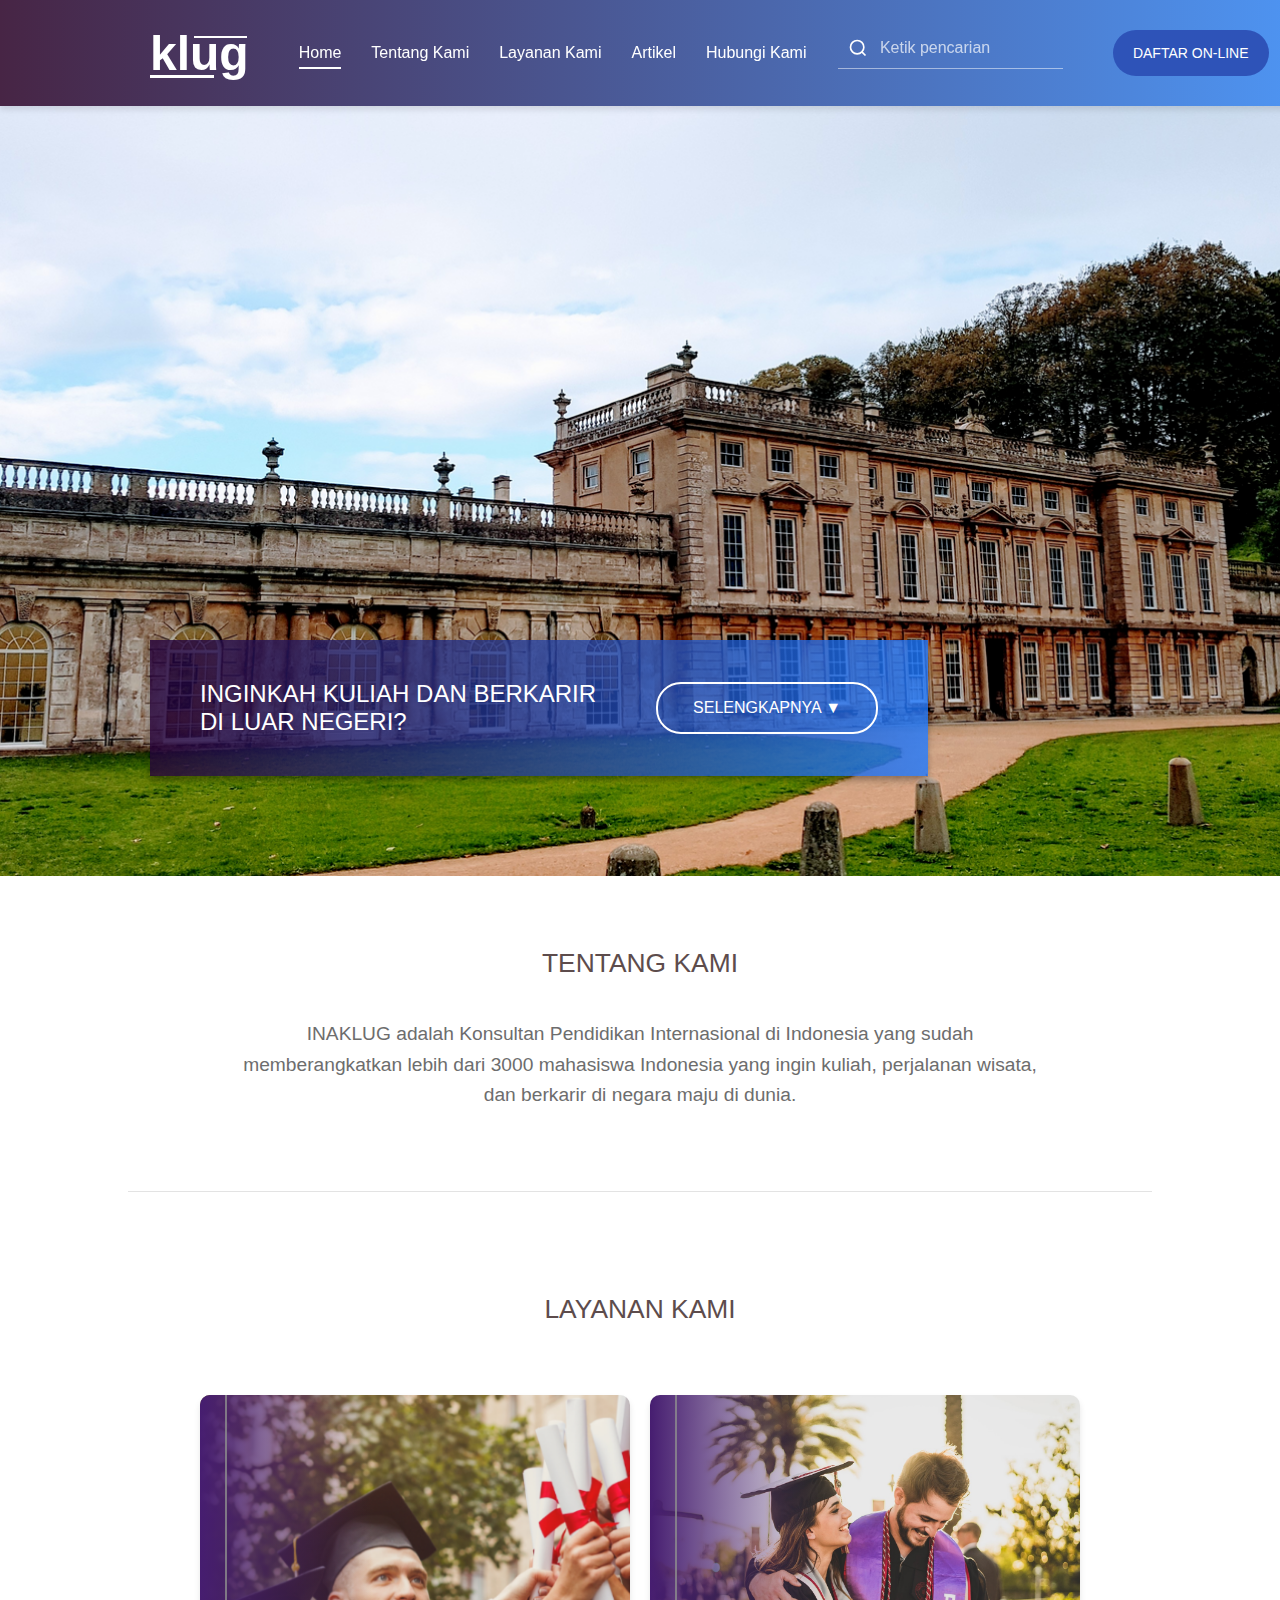
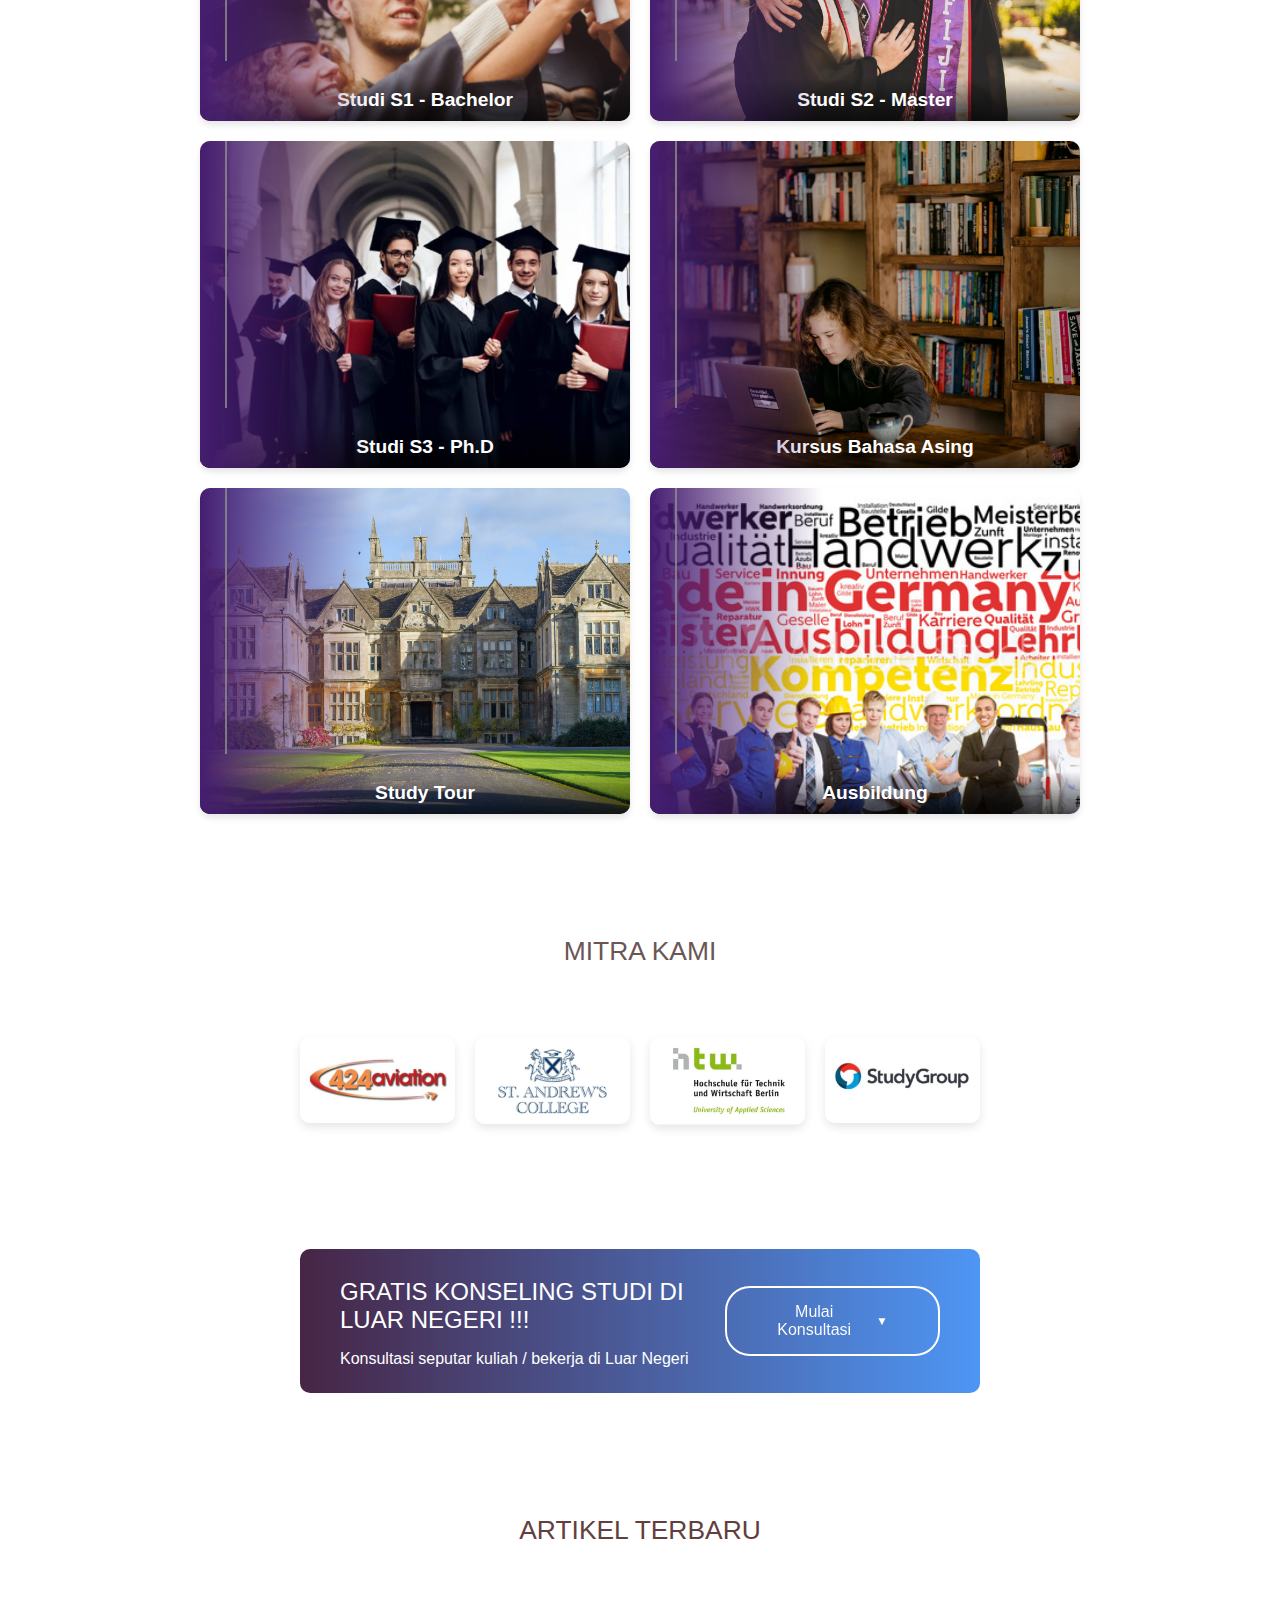
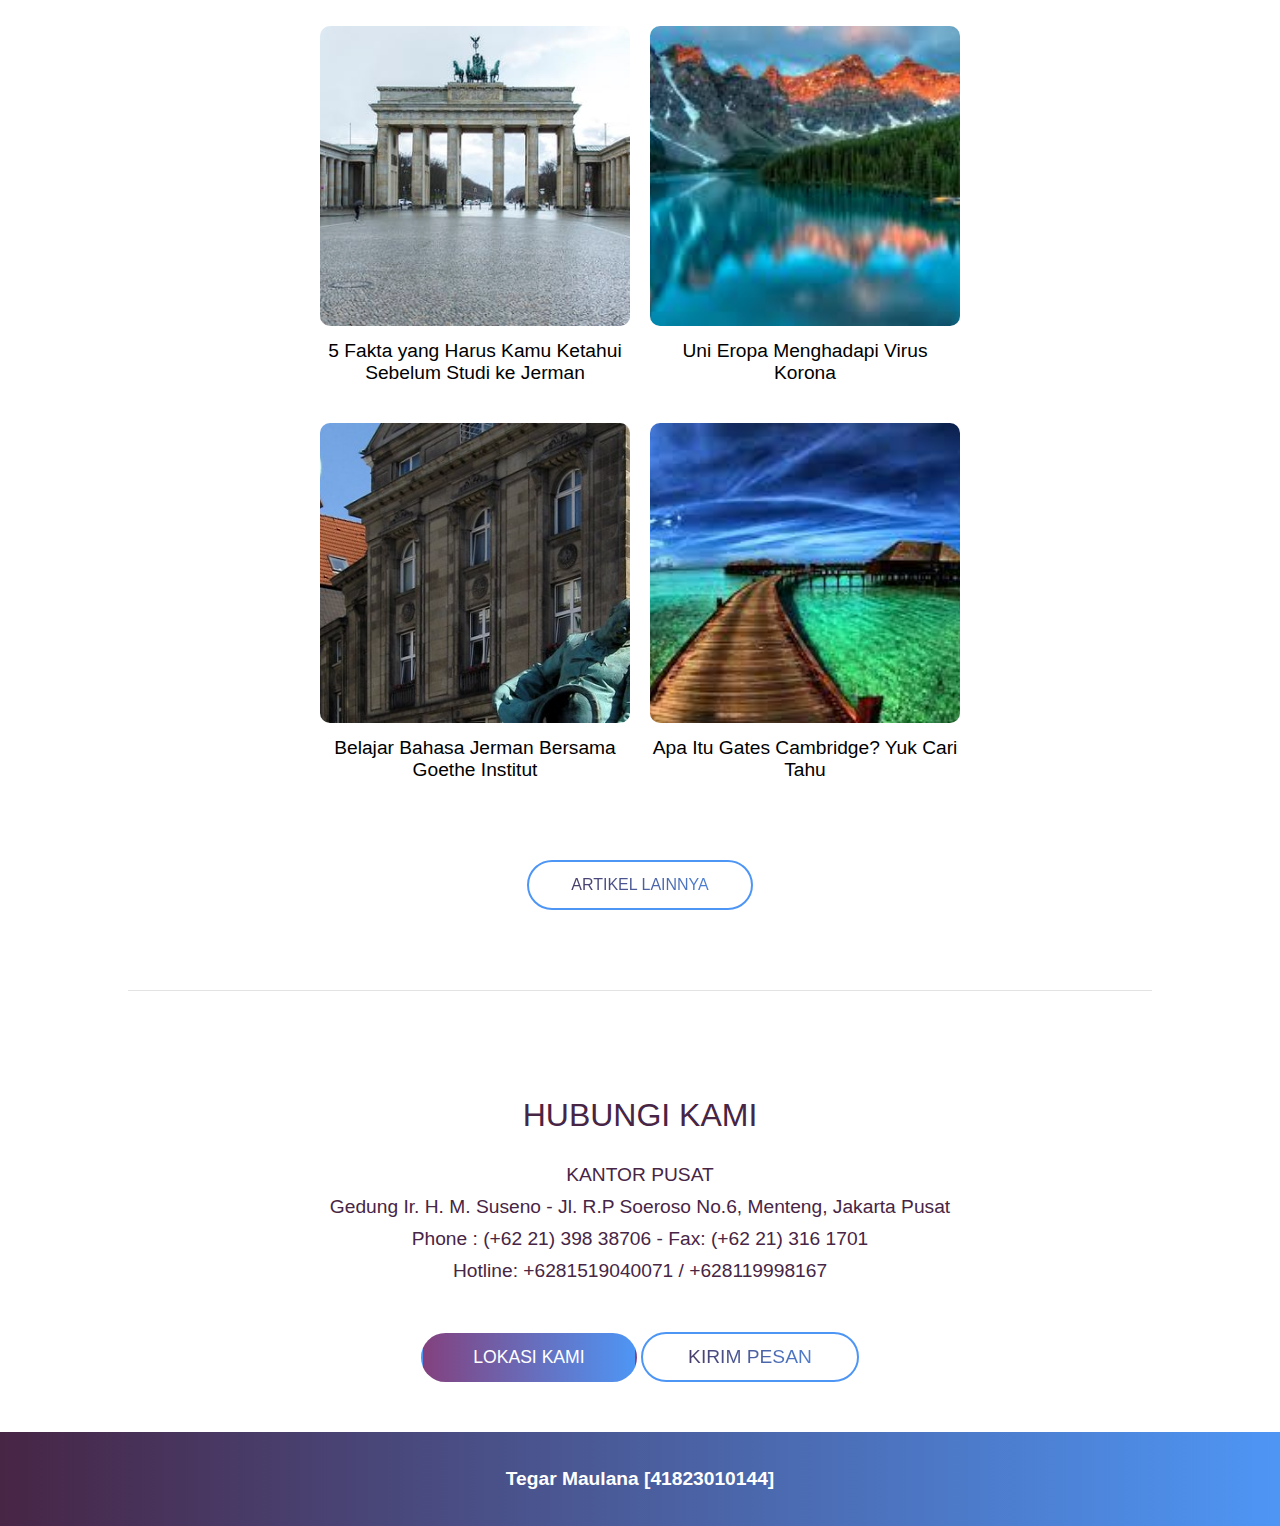
<file: index.html>
<!DOCTYPE html>
<html lang="id">
<head>
    <meta charset="UTF-8">
    <title>Klug</title>
    <link rel="stylesheet" href="styles.css">
</head>
<body>
    <header class="header">
        <div class="logo">Klug</div>
        <nav>
            <ul>
                <li><a href="index.html" class="active">Home</a></li>
                <li><a href="tentang.html">Tentang Kami</a></li>    
                <li><a href="#">Layanan Kami</a></li>
                <li><a href="#">Artikel</a></li>                
                <li><a href="hubungi.html">Hubungi Kami</a></li>

            </ul>
        </nav>
        <div class="daftar">
            <div class="search-container">
                <svg xmlns="http://www.w3.org/2000/svg" class="search-icon" fill="none" viewBox="0 0 24 24" stroke="currentColor" stroke-width="2">
                    <circle cx="11" cy="11" r="8" />
                    <line x1="21" y1="21" x2="16.65" y2="16.65" />
                </svg>
                <input type="text" placeholder="Ketik pencarian">
            </div>
            <button>DAFTAR ON-LINE</button>
        </div>
            
    </header>
    
    <main>
        <section class="banner">
            <img src="picgedung/picgedung.png" alt="Castle">
            <div class="banner-text">
                <h1>
                    INGINKAH KULIAH DAN BERKARIR<br>
                    DI LUAR NEGERI?
                </h1>
                <button>SELENGKAPNYA <span>&#x25BC;</span></button>
            </div>              
        
        <!-- Additional sections for Tentang Kami and Hubungi Kami can go here -->
    </main>

<section class="about">
    <h2>TENTANG KAMI</h2>
    <p>INAKLUG adalah Konsultan Pendidikan Internasional di Indonesia yang sudah memberangkatkan lebih dari 3000 mahasiswa Indonesia yang ingin kuliah, perjalanan wisata, dan berkarir di negara maju di dunia.</p>
</section>
</main>

<!-- Garis Pemisah -->
<hr class="divider">

<!-- gambar tentang kami di halaman home-->
<section class="services">
    <h2>LAYANAN KAMI</h2>
    <div class="service-container">
        <div class="service-item">
            <img src="piclayanankami/bachelor.png" alt="Studi S1 - Bachelor">
            <p>Studi S1 - Bachelor</p>
        </div>
        <div class="service-item">
            <img src="piclayanankami/master.png" alt="Studi S2 - Master">
            <p>Studi S2 - Master</p>
        </div>
        <div class="service-item">
            <img src="piclayanankami/phd.png" alt="Studi S3 - Ph.D">
            <p>Studi S3 - Ph.D</p>
        </div>
        <div class="service-item">
            <img src="piclayanankami/kursus.png" alt="Kursus Bahasa Asing">
            <p>Kursus Bahasa Asing</p>
        </div>
        <div class="service-item">
            <img src="piclayanankami/studytour.png" alt="Study Tour">
            <p>Study Tour</p>
        </div>
        <div class="service-item">
            <img src="piclayanankami/ausbildung.png" alt="Ausbildung">
            <p>Ausbildung</p>
        </div>
    </div>
</section>

<!-- Mitra Kami -->
<section class="partners">
    <h2>MITRA KAMI</h2>
    <div class="partners-container">
        <div class="partner-item">
            <img src="mitra/mitra1.png" alt="mitra 1">
        </div>
        <div class="partner-item">
            <img src="mitra/mitra2.png" alt="mitra 2">
        </div>
        <div class="partner-item">
            <img src="mitra/mitra3.png" alt="mitra 3">
        </div>
        <div class="partner-item">
            <img src="mitra/mitra4.png" alt="mitra 4">
        </div>
    </div>

<!-- CTA - Mulai Konsultasi -->
<section class="cta">
    <div>
        <p>GRATIS KONSELING STUDI DI LUAR NEGERI !!!</p>
        <p>Konsultasi seputar kuliah / bekerja di Luar Negeri</p>
    </div>
    <button>Mulai Konsultasi</button>
</section>

<!-- Artikel Terbaru -->
<section class="articles">
    <h2>ARTIKEL TERBARU</h2>
    <div class="articles-container">
        <div class="article-item">
            <img src="foto_artikel/artikel1.jpg" alt="Artikel 1">
            <p>5 Fakta yang Harus Kamu Ketahui Sebelum Studi ke Jerman</p>
        </div>
        <div class="article-item">
            <img src="foto_artikel/artikel2.jpg" alt="Artikel 2">
            <p>Uni Eropa Menghadapi Virus Korona</p>
        </div>
        <div class="article-item">
            <img src="foto_artikel/artikel3.jpg" alt="Artikel 3">
            <p>Belajar Bahasa Jerman Bersama Goethe Institut</p>
        </div>
        <div class="article-item">
            <img src="foto_artikel/artikel4.jpg" alt="Artikel 4">
            <p>Apa Itu Gates Cambridge? Yuk Cari Tahu</p>
        </div>
    </div>
</section>

  <!-- Tombol Artikel Lainnya -->
  <div class="view-more-container">
    <button class="view-more-btn">ARTIKEL LAINNYA</button>
</div>
</section>

<!-- Garis Pemisah -->
<hr class="divider">

<!-- Hubungi Kami -->
<section class="contact">
    <h2>HUBUNGI KAMI</h2>
    <p>KANTOR PUSAT</p>
    <p>Gedung Ir. H. M. Suseno - Jl. R.P Soeroso No.6, Menteng, Jakarta Pusat</p>
    <p>Phone : (+62 21) 398 38706 - Fax: (+62 21) 316 1701</p>
    <p>Hotline: +6281519040071 / +628119998167</p>

    <!-- Tombol Lokasi Kami dan Kirim Pesan -->
    <div class="contact-buttons">
        <button class="contact-btn" id="lokasi-kami">LOKASI KAMI</button>
        <button class="contact-btn" id="kirim-pesan">KIRIM PESAN</button>
    </div>
</section>

<!-- Banner Paling Bawah -->
<section class="footer-banner">
    <div class="footer-banner-content">
        <h2>Tegar Maulana [41823010144]</h2>
    </div>
</section>
</file>
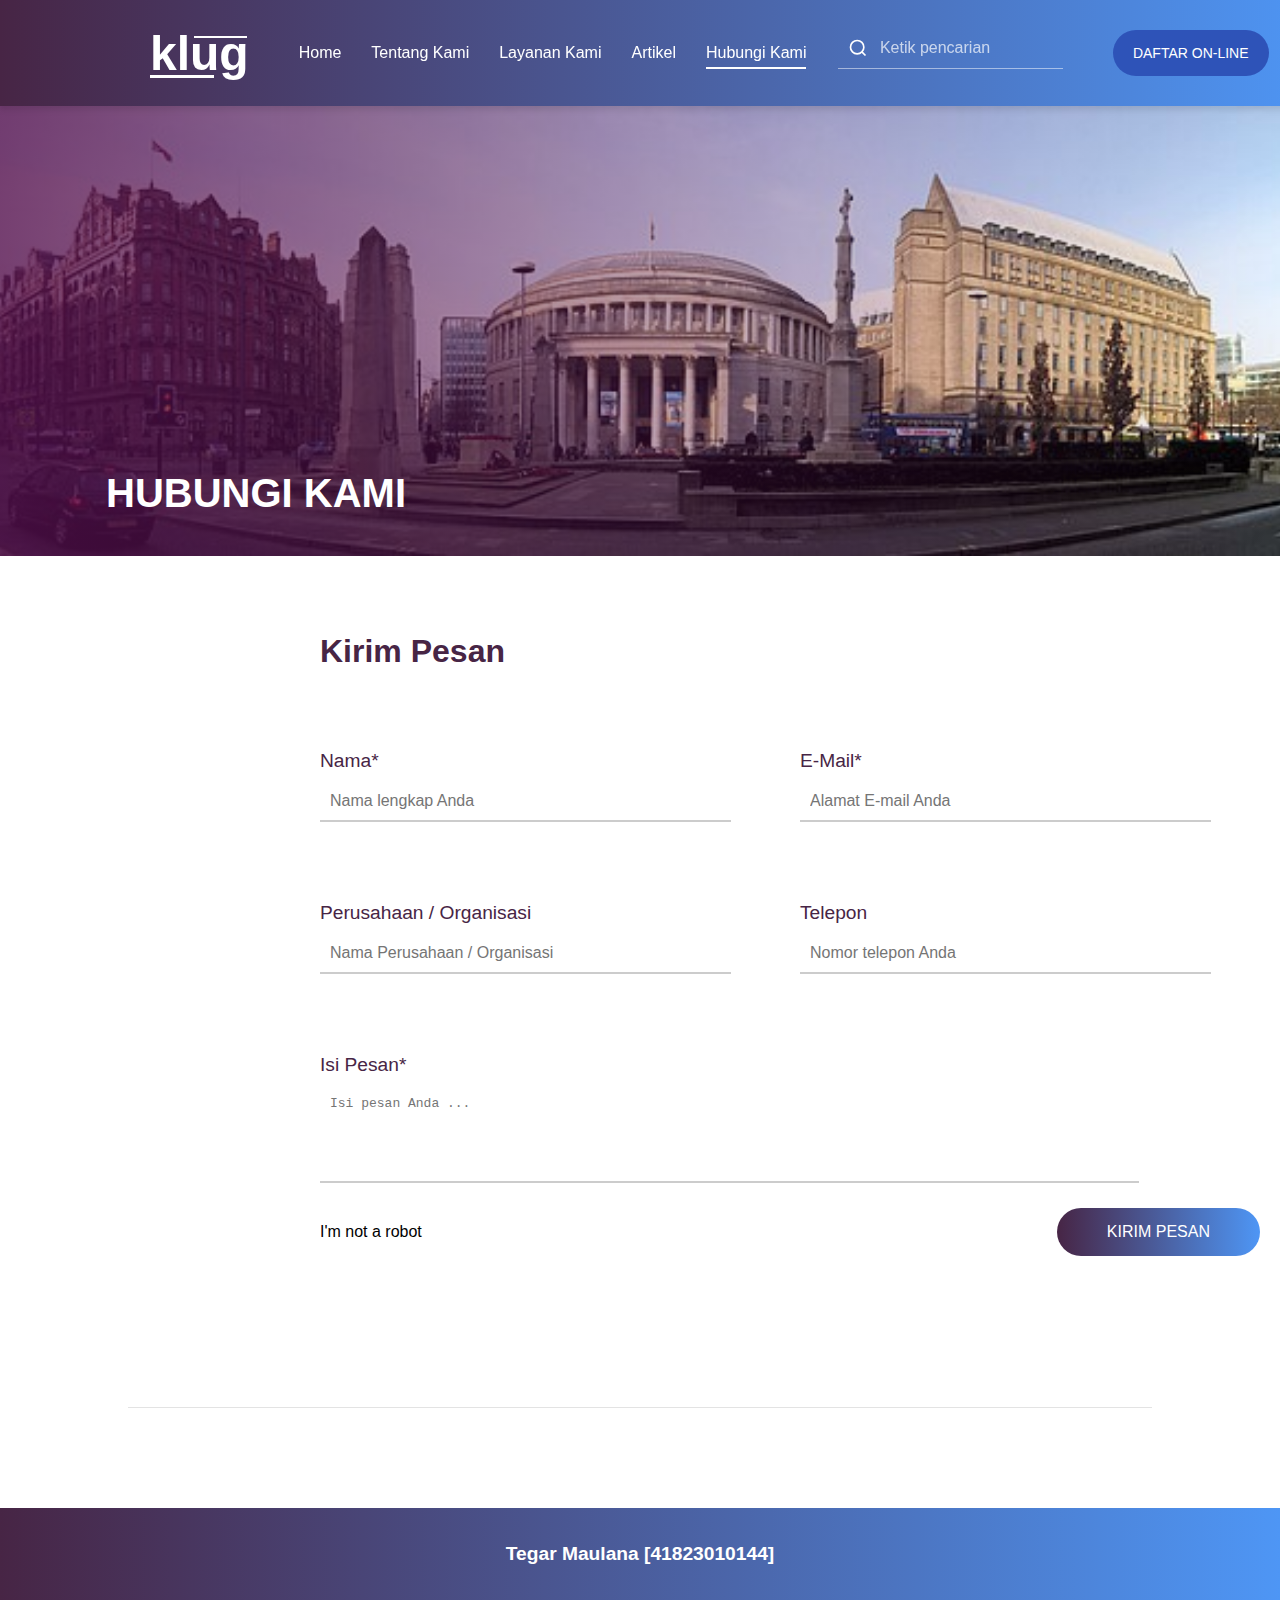
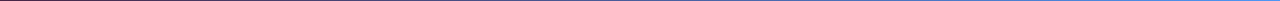
<file: hubungi.html>
<!DOCTYPE html>
<html lang="id">
<head>
    <meta charset="UTF-8">
    <meta name="viewport" content="width=device-width, initial-scale=1.0">
    <title>Hubungi Kami</title>
    <link rel="stylesheet" href="styles.css"> <!-- CSS utama -->
    <link rel="stylesheet" href="hubungi.css"> <!-- CSS khusus halaman Hubungi Kami -->
</head>
<body>
    <!-- Header -->
    <header class="header">
        <div class="logo">Klug</div>
        <nav>
            <ul>
                <li><a href="index.html">Home</a></li>
                <li><a href="tentang.html">Tentang Kami</a></li>
                <li><a href="#">Layanan Kami</a></li>
                <li><a href="#">Artikel</a></li>                
                <li><a href="hubungi.html" class="active">Hubungi Kami</a></li>
            </ul>
        </nav>
        <div class="daftar">
            <div class="search-container">
                <svg xmlns="http://www.w3.org/2000/svg" class="search-icon" fill="none" viewBox="0 0 24 24" stroke="currentColor" stroke-width="2">
                    <circle cx="11" cy="11" r="8" />
                    <line x1="21" y1="21" x2="16.65" y2="16.65" />
                </svg>
                <input type="text" placeholder="Ketik pencarian">
            </div>
            <button>DAFTAR ON-LINE</button>
        </div>
    </header>

    <!-- Banner -->
    <section class="banner">
        <img src="pic_hubungikami/pichubungikami.jpeg" alt="Banner Hubungi Kami">
        <div class="overlay"></div>
        <h1 class="banner-title">HUBUNGI KAMI</h1>
    </section>

    <!-- Form Kirim Pesan -->
    <main>
        <section class="contact-form">
            <h2>Kirim Pesan</h2>
            <form action="#" method="post">
                <div class="form-group">
                    <div class="form-item">
                        <label for="name">Nama*</label>
                        <input type="text" id="name" name="name" placeholder="Nama lengkap Anda" required>
                    </div>
                    <div class="form-item">
                        <label for="email">E-Mail*</label>
                        <input type="email" id="email" name="email" placeholder="Alamat E-mail Anda" required>
                    </div>
                </div>

                <div class="form-group">
                    <div class="form-item">
                        <label for="company">Perusahaan / Organisasi</label>
                        <input type="text" id="company" name="company" placeholder="Nama Perusahaan / Organisasi">
                    </div>
                    <div class="form-item">
                        <label for="phone">Telepon</label>
                        <input type="tel" id="phone" name="phone" placeholder="Nomor telepon Anda">
                    </div>
                </div>

                <label for="message">Isi Pesan*</label>
                <textarea id="message" name="message" placeholder="Isi pesan Anda ..." rows="5" required></textarea>

                <div class="form-footer">
                    <div class="recaptcha">
                        <p>I'm not a robot</p>
                    </div>
                    <button type="submit" class="submit-btn">KIRIM PESAN</button>
                </div>
            </form>
        </section>
    </main>

<!-- Garis Pemisah -->
<hr class="divider">

    <!-- Banner Paling Bawah -->
    <section class="footer-banner">
        <div class="footer-banner-content">
            <h2>Tegar Maulana [41823010144]</h2>
        </div>
    </section>
</body>
</html>
</file>
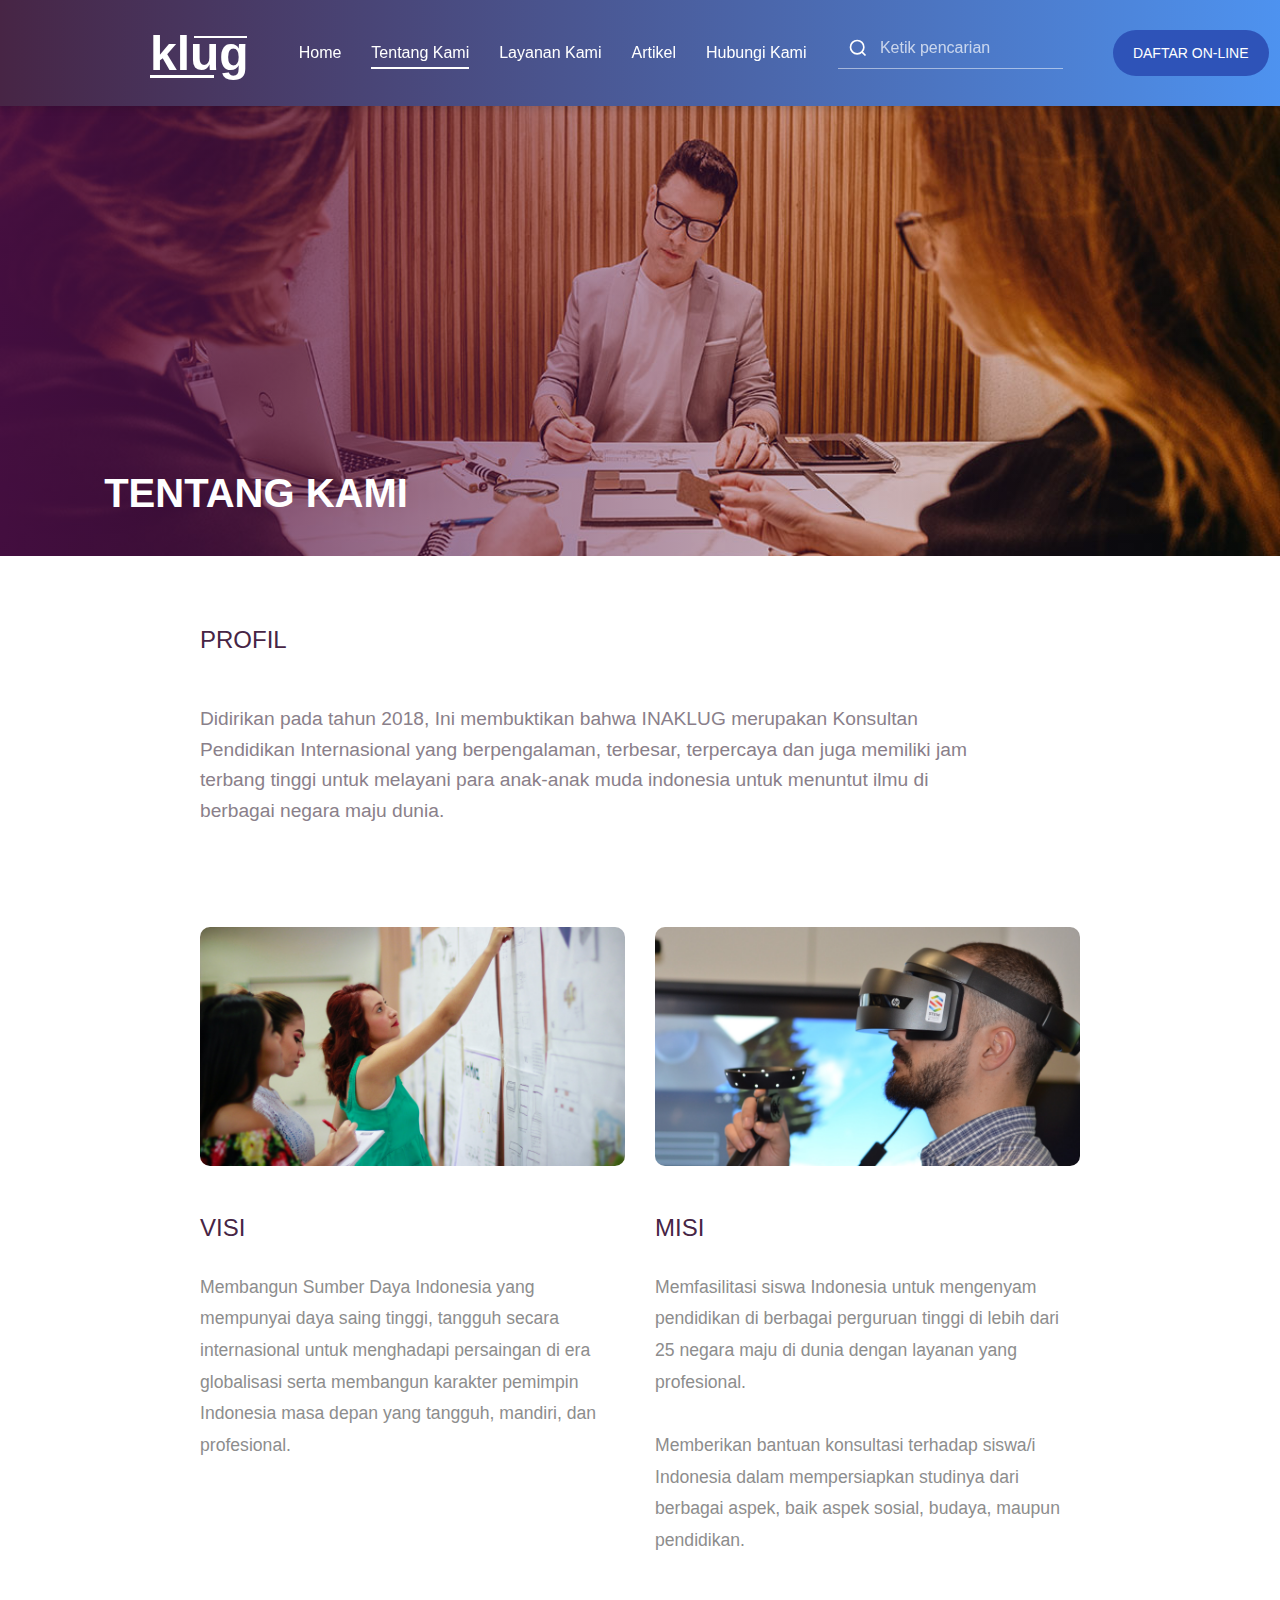
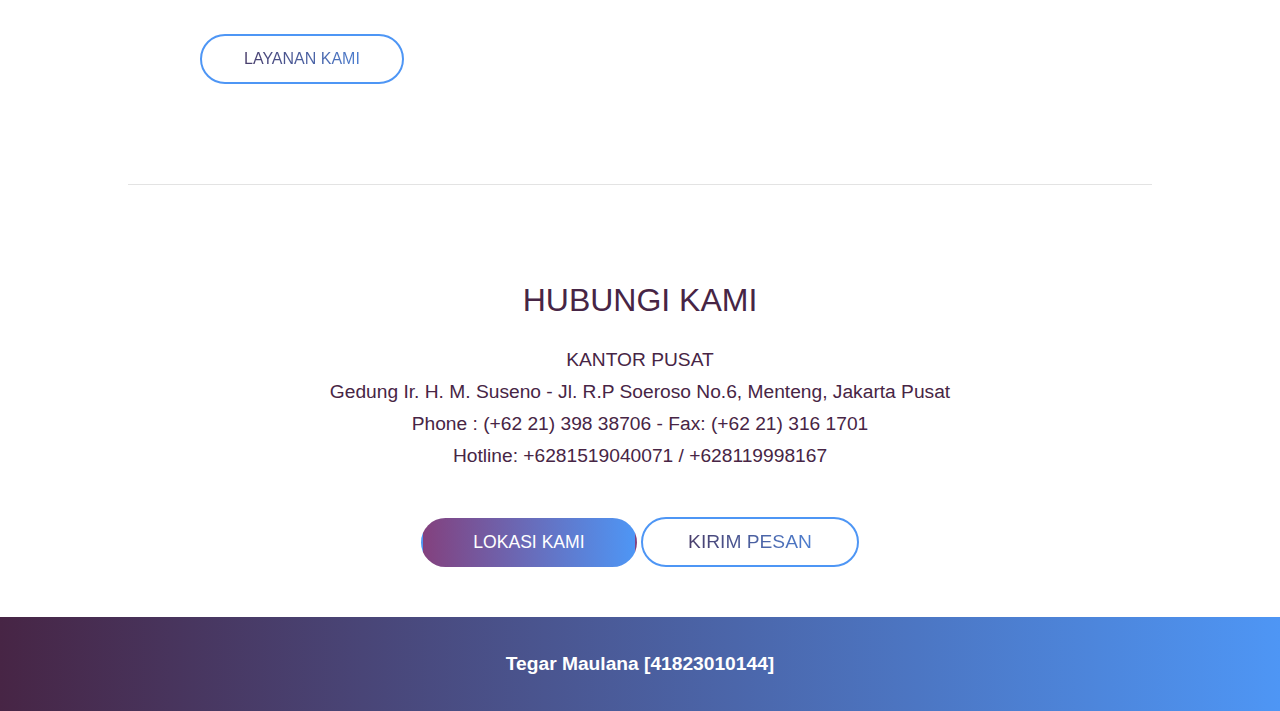
<file: tentang.html>
<!DOCTYPE html>
<html lang="id">
<head>
    <meta charset="UTF-8">
    <meta name="viewport" content="width=device-width, initial-scale=1.0">
    <title>Tentang Kami</title>
    <link rel="stylesheet" href="styles.css"> <!-- CSS utama -->
    <link rel="stylesheet" href="tentang.css"> <!-- CSS khusus halaman Tentang Kami -->
</head>
<body>
    <!-- Header (Sama seperti Home) -->
    <header class="header">
        <div class="logo">Klug</div>
        <nav>
            <ul>
                <li><a href="index.html">Home</a></li>
                <li><a href="tentang.html" class="active">Tentang Kami</a></li>
                <li><a href="#">Layanan Kami</a></li>
                <li><a href="#">Artikel</a></li>                
                <li><a href="hubungi.html">Hubungi Kami</a></li>
            </ul>
        </nav>
        <div class="daftar">
            <div class="search-container">
                <svg xmlns="http://www.w3.org/2000/svg" class="search-icon" fill="none" viewBox="0 0 24 24" stroke="currentColor" stroke-width="2">
                    <circle cx="11" cy="11" r="8" />
                    <line x1="21" y1="21" x2="16.65" y2="16.65" />
                </svg>
                <input type="text" placeholder="Ketik pencarian">
            </div>
            <button>DAFTAR ON-LINE</button>
        </div>
    </header>

    <!-- Banner -->
    <section class="banner">
        <img src="pic_tentangkami/pictentangkami.jpg" alt="Banner Tentang Kami">
        <div class="overlay"></div>
        <h1 class="banner-title">TENTANG KAMI</h1>
    </section>    

    <!-- Konten Tambahan -->
    <main>
        <section class="profil">
            <h2>PROFIL</h2>
            <p>
                Didirikan pada tahun 2018, Ini membuktikan bahwa INAKLUG merupakan Konsultan Pendidikan Internasional yang berpengalaman, terbesar, terpercaya dan juga memiliki jam terbang tinggi untuk melayani para anak-anak muda indonesia untuk menuntut ilmu di berbagai negara maju dunia.
            </p>
        </section>
    </main>

    <!-- Visi dan Misi -->
    <section class="visi-misi">
        <div class="visi">
            <img src="pic_visimisi//visi.png" alt="Visi">
            <h3>VISI</h3>
            <p>
                Membangun Sumber Daya Indonesia yang mempunyai daya saing tinggi, tangguh secara internasional untuk menghadapi persaingan di era globalisasi serta membangun karakter pemimpin Indonesia masa depan yang tangguh, mandiri, dan profesional.
            </p>
        </div>
        <div class="misi">
            <img src="pic_visimisi//misi.png" alt="Misi">
            <h3>MISI</h3>
            <p>
                Memfasilitasi siswa Indonesia untuk mengenyam pendidikan di berbagai perguruan tinggi di lebih dari 25 negara maju di dunia dengan layanan yang profesional.
                <br><br>
                Memberikan bantuan konsultasi terhadap siswa/i Indonesia dalam mempersiapkan studinya dari berbagai aspek, baik aspek sosial, budaya, maupun pendidikan.
            </p>
        </div>
    </section>
</main>

  <!-- Tombol Artikel Lainnya -->
  <div class="view-more-container">
    <button class="view-more-btn">LAYANAN KAMI</button>
</div>
</section>

<!-- Garis Pemisah -->
<hr class="divider">

<!-- Hubungi Kami -->
<section class="contact">
    <h2>HUBUNGI KAMI</h2>
    <p>KANTOR PUSAT</p>
    <p>Gedung Ir. H. M. Suseno - Jl. R.P Soeroso No.6, Menteng, Jakarta Pusat</p>
    <p>Phone : (+62 21) 398 38706 - Fax: (+62 21) 316 1701</p>
    <p>Hotline: +6281519040071 / +628119998167</p>

    <!-- Tombol Lokasi Kami dan Kirim Pesan -->
    <div class="contact-buttons">
        <button class="contact-btn" id="lokasi-kami">LOKASI KAMI</button>
        <button class="contact-btn" id="kirim-pesan">KIRIM PESAN</button>
    </div>
</section>

<!-- Banner Paling Bawah -->
<section class="footer-banner">
    <div class="footer-banner-content">
        <h2>Tegar Maulana [41823010144]</h2>
    </div>
</section>
</file>
<file: styles.css>
/* Reset dasar untuk body dan html */
body, html {
    margin: 0;
    padding: 0;
    font-family: Arial, sans-serif;
}

/* Header dengan gradasi */
header {
    position: sticky;  /* Membuat header tetap mengikuti saat di-scroll */
    top: 0; /* Menempel di bagian atas */
    width: 100%; /* Memastikan lebar header mencakup seluruh layar */
    z-index: 1000; /* Menjaga header tetap di atas konten lain */
    background-color: #fff; /* Pastikan ada warna latar belakang untuk menghindari elemen transparan */
    box-shadow: 0 4px 6px rgba(0, 0, 0, 0.1); /* Menambahkan bayangan pada header untuk efek depth */
    background: linear-gradient(to right, #472545, #4e96f5); /* Gradasi dari ungu ke biru tua */
    color: white;
    display: flex;
    justify-content: space-between;
    align-items: center;
    padding: 20px 20px;
}

/* Memperbesar tulisan "Klug" */
.header .logo {
    font-size: 3em;  /* Ukuran font yang lebih besar */
    font-weight: bold;  /* Menebalkan teks */
    color: #ffffff; /* Warna teks */
    margin-left: 130px; /* Menggeser teks 20px ke kanan */
}
/* Logo dengan efek garis */
.logo {
    position: relative; /* Dibutuhkan untuk posisi elemen pseudo */
    font-size: 3em; /* Ukuran font besar */
    font-weight: bold; /* Teks tebal */
    color: white; /* Warna teks */
    text-transform: lowercase; /* Huruf kecil */
    text-align: center; /* Rata tengah */
}

/* Garis di atas dan bawah huruf menggunakan pseudo-elemen */
.logo::before{
    content: ""; /* Membuat elemen kosong untuk garis */
    position: absolute;
    width: 53%; /* Panjang garis sama dengan teks */
    height: 2.3px; /* Ketebalan garis */
    background-color: white; /* Warna garis */
    left: 45%;
}
.logo::after {
    content: ""; /* Membuat elemen kosong untuk garis */
    position: absolute;
    width: 65%; /* Panjang garis sama dengan teks */
    height: 2.3px; /* Ketebalan garis */
    background-color: white; /* Warna garis */
    left: 0;
}

.logo::before {
    top: 10px; /* Jarak garis atas dari teks */
}

.logo::after {
    bottom: 3px; /* Jarak garis bawah dari teks */
}

/* Memberikan jarak antara logo dan menu navigasi */
nav {
    margin-left: 50px; /* Tambahkan jarak antara "Klug" dan menu */
}

/* Menata daftar menu */
nav ul {
    list-style: none; /* Menghilangkan bullet points */
    padding: 0;
    display: flex; /* Mengatur elemen menu dalam satu baris */
    gap: 30px; /* Memberikan jarak antar menu */
}

/* Menata setiap item menu */
nav ul li a {
    color: white; /* Warna teks */
    text-decoration: none; /* Hilangkan garis bawah */
    font-size: 16px; /* Ukuran font menu */
}


/* Kontainer utama untuk input dan tombol */
.daftar {
    display: flex; /* Atur elemen secara horizontal */
    align-items: center; /* Meratakan elemen secara vertikal */
    gap: 50px; /* Jarak antara pencarian dan tombol */
    margin: 10px auto; /* Posisi tengah horizontal */
    max-width: 600px; /* Lebar maksimum kontainer */
}

/* Kontainer utama untuk search bar */
.search-bar {
    display: flex;
    justify-content: center; /* Untuk memposisikan elemen di tengah */
    align-items: center; /* Meratakan secara vertikal */
    background: linear-gradient(90deg, rgba(0, 150, 255, 0.8), rgba(0, 80, 255, 0.6)); /* Gradasi biru */
    padding: 15px; /* Jarak luar untuk kontainer */
    border-radius: 25px; /* Membuat sudut oval */
    width: 350px; /* Lebar kotak pencarian */
    margin: auto; /* Memposisikan elemen di tengah halaman */
    box-shadow: 0 4px 6px rgba(0, 0, 0, 0.2); /* Bayangan untuk efek 3D */
}

/* Kontainer input dan ikon */
.search-container {
    display: flex;
    align-items: center; /* Meratakan ikon dan input secara vertikal */
    border-bottom: 1px solid rgba(255, 255, 255, 0.5); /* Garis bawah */
    padding-bottom: 10px; /* Jarak dari teks ke garis bawah */
    width: 100%; /* Memastikan mengambil seluruh lebar */
}

/* Ikon pencarian */
.search-icon {
    width: 20px; /* Ukuran ikon */
    height: 20px; /* Ukuran ikon */
    color: rgba(255, 255, 255, 0.8); /* Warna ikon putih transparan */
    margin-right: 10px; /* Jarak antara ikon dan input */
    flex-shrink: 0; /* Pastikan ikon tidak mengecil */
}

/* Input pencarian */
.search-container input {
    border: none; /* Hilangkan border default */
    background: transparent; /* Latar belakang transparan */
    outline: none; /* Hilangkan outline saat fokus */
    font-size: 14px; /* Ukuran teks */
    color: white; /* Warna teks */
    flex: 1; /* Input mengambil ruang yang tersedia */
}

/* Placeholder untuk input */
.search-container input::placeholder {
    color: rgba(255, 255, 255, 0.7); /* Warna placeholder putih dengan transparansi */
    font-size: 16px; /* Ukuran placeholder sama seperti teks */
}


/* Ikon pencarian */
.search-container .search-icon {
    font-size: 18px; /* Ukuran ikon */
    color: white; /* Warna ikon */
    margin-left: 10px; /* Jarak antara ikon dan input */
}

/* Tombol Daftar Online */
.daftar button {
    padding: 15px 20px; /* Jarak dalam tombol */
    background-color: #2e53b8; /* Warna latar belakang tombol */
    border: none; /* Hilangkan border */
    color: white; /* Warna teks */
    cursor: pointer;
    border-radius: 25px; /* Membuat tombol berbentuk oval */
    font-size: 14px; /* Ukuran teks */
    font-weight: normal; /* Teks tebal */
    white-space: nowrap; /* Pastikan teks dalam tombol tidak terpotong */
    flex-shrink: 0; /* Mencegah tombol mengecil jika ruang terbatas */
    transition: background-color 0.3s ease;
}

/* Efek hover untuk tombol */
.daftar button:hover {
    background-color: #17277e; /* Warna tombol saat hover */
}


/* Banner */
.banner {
    position: sticky;
    top: 0;
    width: 100%;
    height: 770px; /* Membuat banner lebih tinggi */
    overflow: hidden;
    z-index: 100; /* Memastikan banner tetap di atas konten lain */
}

/* Menjaga gambar agar memenuhi area */
.banner img {
    width: 100%;
    height: 100%;
    object-fit: cover; /* Menjamin gambar memenuhi area tanpa distorsi */
}

.banner-text {
    display: flex; /* Atur sebagai flexbox */
    justify-content: space-between; /* Memisahkan elemen ke kiri dan kanan */
    align-items: center; /* Rata tengah secara vertikal */
    position: absolute;
    bottom: 100px; /* Jarak dari bawah */
    left: 150px; /* Jarak dari kiri */
    color: white;
    background: linear-gradient(90deg, rgba(36, 0, 58, 0.8), rgba(31, 121, 255, 0.8));
    padding: 40px 50px;
    border-radius: 0px;
    box-shadow: 0 4px 6px rgba(0, 0, 0, 0.3);
    max-width: 800px; /* Sesuaikan lebar */
}

.banner-text h1 {
    font-size: 1.5em;
    font-weight: normal;
    margin: 0;
    flex: 1; /* Biarkan teks mengambil lebih banyak ruang */
}

.banner-text button {
    padding: 15px 35px;
    background: transparent;
    border: 2px solid white;
    color: white;
    cursor: pointer;
    border-radius: 25px;
    font-size: 16px;
    font-weight: normal;
    transition: background-color 0.3s ease, color 0.3s ease, border-color 0.3s ease;
    flex: 0 0 auto; /* Pastikan tombol tidak melar */
    margin-left: 60px; /* Tambahkan margin kiri untuk menggeser tombol ke kanan */
}

.banner-text button:hover {
    background: linear-gradient(90deg, rgba(255, 255, 255, 0.8), rgba(255, 255, 255, 0.5));
    color: #ffffff;
    border-color: rgba(255, 255, 255, 0.8);
}

/* Footer dengan gradasi */
footer {
    background: linear-gradient(to right, #472545, #4e96f5); /* Gradasi dari ungu ke biru tua */
    color: white;
    text-align: center;
    padding: 10px 0;
}

/* Section Tentang Kami */
.about {
    padding: 50px 20px; /* Jarak di dalam section */
    text-align: center; /* Rata tengah */
    background-color: #ffffff; /* Warna latar belakang terang */
    color: #333; /* Warna teks */
}

.about h2 {
    font-size: 1.65em; /* Ukuran judul lebih besar */
    margin-bottom: 40px; /* Jarak bawah judul */
    font-weight: normal; /* Menebalkan judul */
    color: #5d4c4c; /* Warna ungu gelap */
}

.about p {
    font-size: 1.2em; /* Ukuran teks paragraf */
    line-height: 1.6; /* Spasi antar baris */
    max-width: 800px; /* Batas lebar paragraf */
    margin: 0 auto; /* Pusatkan paragraf */
    color: #6d6d6d; /* Warna teks abu-abu gelap */
}

/* Garis Pemisah */
.divider {
    border: 0; /* Menghapus border default */
    border-top: 1px solid #e3e3e3; /* Menambahkan garis tipis berwarna ungu gelap */
    margin: 30px auto; /* Memberikan jarak atas dan bawah */
    width: 80%; /* Mengatur lebar garis agar tidak terlalu lebar */
}

/* Section Layanan Kami */
.services {
    padding: 50px 200px;
    background-color: #ffffff; /* Warna latar belakang putih */
    text-align: center;
}

.services h2 {
    font-size: 1.65em; /* Ukuran judul lebih besar */
    margin-bottom: 70px; /* Jarak bawah judul */
    font-weight: normal; /* Menghilangkan efek bold */
    color: #5d4c4c; /* Warna ungu gelap */
}

.service-container {
    display: grid;
    grid-template-columns: repeat(auto-fit, minmax(300px, 1fr)); /* Layout grid responsif */
    gap: 20px; /* Jarak antar item */
}

.service-item {
    position: relative;
    overflow: hidden;
    border-radius: 10px;
    box-shadow: 0 4px 6px rgba(0, 0, 0, 0.1); /* Bayangan lembut */
    transition: transform 0.3s ease;
}

.service-item:hover {
    transform: scale(1.05); /* Efek zoom pada gambar saat hover */
}

.service-item img {
    width: 100%;
    height: 100%;
    object-fit: cover; /* Agar gambar memenuhi area tanpa distorsi */
    transition: transform 0.3s ease; /* Animasi saat hover */
}

.service-item::before {
    content: ''; /* Menambahkan overlay */
    position: absolute;
    top: 0;
    left: 0;
    bottom: 0;
    width: 40%; /* Lebar bayangan ungu di sisi kiri */
    background: linear-gradient(to right, rgb(70, 29, 112), transparent); /* Bayangan ungu */
    z-index: 1;
}

.service-item::after {
    content: '';
    position: absolute;
    top: 0px; /* Jarak garis dari atas elemen */
    left: 25px; /* Jarak garis dari sisi kiri elemen */
    width: 1.5px; /* Ketebalan garis */
    height: calc(100% - 60px); /* Tinggi garis mengikuti elemen dengan margin */
    background-color: rgba(141, 141, 141, 0.8); /* Warna garis putih dengan sedikit transparansi */
    z-index: 2; /* Pastikan garis berada di atas overlay */
}

.service-item p {
    position: absolute;
    bottom: 0;
    width: 100%;
    background: linear-gradient(to top, rgba(0, 0, 0, 0.7), rgba(0, 0, 0, 0));
    color: white;
    padding: 10px;
    margin: 0;
    text-align: center;
    font-size: 1.2em;
    font-weight: bold;
}

/* Section Mitra Kami */
.partners {
    padding: 50px 100px; /* Jarak di dalam section */
    background-color: #ffffff; /* Latar belakang abu-abu terang */
    text-align: center;
    margin: 0 200px; /* Menambahkan margin di kiri dan kanan untuk memberi ruang */
}

.partners h2 {
    font-size: 1.65em;
    font-weight: normal;
    margin-bottom: 70px;
    color: #6a5656; /* Warna hitam */
}

.partners-container {
    display: grid;
    grid-template-columns: repeat(4, 1fr); /* Empat kolom */
    gap: 20px; /* Jarak antar gambar */
    justify-items: center; /* Agar gambar terpusat */
}

.partner-item img {
    max-width: 100%;
    height: auto;
    border-radius: 10px;
    box-shadow: 0 4px 10px rgba(0, 0, 0, 0.1); /* Bayangan lembut */
    transition: transform 0.3s ease;
}

.partner-item img:hover {
    transform: scale(1.05); /* Efek zoom pada gambar mitra saat hover */
}


/* Call to Action */
.cta {
    background: linear-gradient(to right, #472545, #4e96f5); /* Gradasi dari ungu ke biru */
    padding: 5px 40px;
    color: white;
    margin-top: 120px;
    margin-bottom: 50px; /* Memberikan jarak antara CTA dan footer */
    border-radius: 10px;
    display: flex; /* Menggunakan flexbox untuk mengatur posisi elemen */
    align-items: center; /* Menyelaraskan elemen secara vertikal */
    justify-content: space-between; /* Menyebarkan elemen dengan tombol di kanan */
    text-align: left; /* Menyelaraskan teks ke kiri */
}

.cta p {
    font-size: 1.5em; /* Ukuran font untuk judul */
    margin-bottom: 10px; /* Memberikan jarak antar teks */
    font-weight: normal;
}

.cta p:nth-of-type(2) {
    font-size: 1em; /* Ukuran font yang lebih kecil untuk teks kedua */
    margin-bottom: 20px; /* Memberikan jarak di bawah teks */
}

/* Menata tombol */
.cta button {
    padding: 15px 50px;
    background-color: transparent; /* Latar belakang transparan */
    color: transparent; /* Membuat teks transparan agar gradasi terlihat */
    font-size: 1em;
    font-weight: normal;
    border: 2px solid transparent; /* Membuat border transparan untuk tombol */
    cursor: pointer;
    border-radius: 25px; /* Membuat tombol berbentuk oval */
    background-image: linear-gradient(to right, #ffffff, #ffffff); /* Gradasi dari ungu ke biru pada teks */
    background-clip: text; /* Menerapkan gradasi ke teks */
    cursor: pointer;
    border: 2px solid #ffffff; /* Menambahkan border dengan warna putih */
    display: inline-flex;
    align-items: center;
    justify-content: center;
}

.cta button:hover {
    background-color: #ffffff;
    color: rgb(204, 204, 204);
}

.cta button::after {
    content: ' ▼';
    font-size: 12px;
    margin-left: 25px;
}

/* Section Artikel Terbaru */
.articles {
    padding: 50px 20px; /* Jarak di dalam section */
    background-color: #ffffff; /* Latar belakang putih */
    text-align: center;
}

.articles h2 {
    font-size: 1.65em; /* Ukuran judul lebih besar */
    margin-bottom: 80px; /* Jarak bawah judul */
    font-weight: normal;
    color: #633e3e; /* Warna ungu gelap */
}

.articles-container {
    display: grid;
    grid-template-columns: repeat(2, 1fr); /* Dua kolom */
    gap: 20px; /* Jarak antar gambar */
    justify-items: center; /* Agar gambar terpusat */
}

.article-item {
    position: relative;
    text-align: center;
}

.article-item img {
    width: 100%;
    height: 300px; /* Tetapkan tinggi gambar tetap */
    object-fit: cover; /* Agar gambar memenuhi area tanpa distorsi */
    border-radius: 10px; /* Sudut melengkung pada gambar */
    transition: transform 0.3s ease;
}

.article-item:hover img {
    transform: scale(1.05); /* Efek zoom pada gambar saat hover */
}

.article-item p {
    margin-top: 10px; /* Memberikan jarak antara gambar dan teks */
    font-size: 1.2em;
    color: #000000; /* Warna teks ungu gelap */
    font-weight: normal;
    text-align: center;
}

/* Tombol Artikel Lainnya */
.view-more-container {
    margin-top: 10px; /* Memberikan jarak antara artikel dan tombol */
    text-align: center; /* Menyelaraskan tombol di tengah */
}

.view-more-btn {
    padding: 14px 42px;
    background-color: transparent; /* Latar belakang transparan */
    color: transparent; /* Membuat teks transparan agar gradasi terlihat */
    font-size: 1em;
    font-weight: normal;
    border: 2px solid transparent; /* Membuat border transparan untuk tombol */
    border-radius: 25px; /* Membuat tombol berbentuk oval */
    background-image: linear-gradient(to right, #472545, #4e96f5); /* Gradasi dari ungu ke biru pada teks */
    background-clip: text; /* Menerapkan gradasi ke teks */
    cursor: pointer;
    border: 2px solid #4e96f5; /* Menambahkan border dengan warna biru */
}

/* Garis Pemisah */
.divider {
    border: 0; /* Menghapus border default */
    border-top: 1px solid #e3e3e3; /* Menambahkan garis tipis berwarna ungu gelap */
    margin: 30px auto; /* Memberikan jarak atas dan bawah */
    width: 80%; /* Mengatur lebar garis agar tidak terlalu lebar */
}

/* Section Hubungi Kami */
.contact {
    padding: 50px 20px; /* Jarak di dalam section */
    background-color: #ffffff; /* Latar belakang putih */
    text-align: center;
}

.contact h2 {
    font-size: 2em;
    margin-bottom: 30px;
    font-weight: normal;
    color: #472545; /* Warna ungu gelap */
}

.contact p {
    font-size: 1.2em;
    color: #472545;
    margin: 10px 0;
}

.contact-buttons {
    margin-top: 50px;
}

/* Tombol Kirim Pesan */
.contact-btn {
    padding: 12px 45px;
    background-color: transparent; /* Latar belakang transparan */
    color: transparent; /* Membuat teks transparan agar gradasi terlihat */
    font-size: 1.2em;
    font-weight: normal;
    border: 2px solid transparent; /* Membuat border transparan untuk tombol */
    border-radius: 25px; /* Membuat tombol berbentuk oval */
    background-image: linear-gradient(to right, #472545, #4e96f5); /* Gradasi dari ungu ke biru pada teks */
    background-clip: text; /* Menerapkan gradasi ke teks */
    cursor: pointer;
    border: 2px solid #4e96f5; /* Menambahkan border dengan warna biru */
}

/* Tombol Lokasi Kami */
#lokasi-kami {
    padding: 12px 50px;
    background: linear-gradient(to right, #83417e, #4e96f5); /* Gradasi dari ungu ke biru */
    color: white; /* Warna teks putih */
    font-size: 1.1em;
    font-weight: normal;
    border: 2px solid transparent; /* Border transparan untuk tombol */
    border-radius: 25px; /* Membuat tombol berbentuk oval */
    cursor: pointer;
}

/* Banner Paling Bawah */
.footer-banner {
    background: linear-gradient(to right, #472545, #4e96f5); /* Gradasi dari ungu ke biru */
    padding: 20px 0; /* Jarak atas dan bawah pada banner */
    text-align: center;
}

.footer-banner h2 {
    font-size: 1.2em;
    color: white; /* Warna teks putih */
    font-weight: bold;
}

/* Scrollbar Transparan */
body::-webkit-scrollbar {
    width: 8px; /* Lebar scrollbar vertikal */
    height: 8px; /* Tinggi scrollbar horizontal */
}

body::-webkit-scrollbar-thumb {
    background-color: rgba(142, 122, 122, 0.4); /* Warna transparan untuk thumb (bagian yang digerakkan) */
    border-radius: 10px; /* Membuat sudut membulat */
}

body::-webkit-scrollbar-thumb:hover {
    background-color: rgba(22, 22, 22, 0.7); /* Warna lebih terang saat hover */
}

body::-webkit-scrollbar-track {
    background-color: transparent; /* Latar belakang scrollbar */
}

/* Efek garis putih di bawah menu saat hover */
nav ul li a {
    position: relative;
    text-decoration: none;
    color: white;
    transition: all 0.1s ease;
}

nav ul li a::after {
    content: '';
    position: absolute;
    bottom: -8px; /* Jarak garis dari teks */
    left: 0;
    width: 0%; /* Awalnya garis tidak terlihat */
    height: 2px; /* Ketebalan garis */
    background-color: white; /* Warna garis */
    transition: all 0.3s ease; /* Animasi transisi */
}

nav ul li a:hover::after,
nav ul li a.active::after {
    width: 100%; /* Tampilkan garis penuh */
}
</file>
<file: hubungi.css>
/* Reset dasar */
body, html {
    margin: 0;
    padding: 0;
    font-family: Arial, sans-serif;
}

/* Banner */
.banner {
    position: relative;
    width: 100%;
    height: 450px;
    overflow: hidden;
}

.banner img {
    width: 100%;
    height: 100%;
    object-fit: cover;
}

.banner .overlay {
    position: absolute;
    top: 0;
    left: 0;
    width: 100%;
    height: 100%;
    background: linear-gradient(to right, rgba(83, 15, 77, 0.8), rgba(0, 0, 0, 0));
    z-index: 1;
}

.banner-title {
    position: absolute;
    top: 80%;
    left: 20%;
    transform: translate(-50%, -50%);
    color: white;
    font-size: 2.5em;
    text-transform: uppercase;
    text-align: center;
    z-index: 2;
}

/* Form Kirim Pesan */
.contact-form {
    padding: 50px 20px;
    text-align: left;
    margin-left: 300px;
    background-color: #ffffff;
}

.contact-form h2 {
    font-size: 2em;
    margin-bottom: 80px;
    color: #472545;
}

.contact-form form {
    max-width: 1000px;
    margin: 10 auto;
    text-align: left;
}

.contact-form .form-group {
    display: flex;
    gap: 20px;
    margin-bottom: 80px;
}

.contact-form .form-item {
    flex: 1;
}

.contact-form label {
    display: block;
    font-size: 1.2em;
    color: #472545;
    margin-bottom: 5px;
}

.contact-form input,
.contact-form textarea {
    width: 85%;
    padding: 10px;
    margin-top: 5px;
    border: none; /* Hilangkan border */
    border-bottom: 2px solid #ccc; /* Hanya garis bawah */
    border-radius: 0; /* Hilangkan radius */
    font-size: 1em;
    background: transparent;
}

.contact-form input:focus,
.contact-form textarea:focus {
    outline: none;
    border-bottom: 2px solid #472545; /* Ubah warna garis bawah saat fokus */
}

.contact-form textarea {
    resize: none; /* Nonaktifkan resize */
}

.contact-form .form-footer {
    display: flex;
    justify-content: space-between;
    align-items: center;
    margin-top: 20px;
}

/* Tombol Kirim Pesan */
.contact-form .submit-btn {
    padding: 15px 50px;
    background: linear-gradient(to right, #472545, #4e96f5);
    color: white;
    border: none;
    border-radius: 25px; /* Membuat tombol oval */
    cursor: pointer;
    font-size: 1em;
    text-transform: uppercase;
}

.contact-form .submit-btn:hover {
    background: linear-gradient(to right, #4e96f5, #472545);
}

/* Garis Pemisah */
.divider {
    border: 0; /* Menghapus border default */
    border-top: 1px solid #e3e3e3; /* Menambahkan garis tipis berwarna ungu gelap */
    margin: 100px auto; /* Memberikan jarak atas dan bawah */
    width: 80%; /* Mengatur lebar garis agar tidak terlalu lebar */
}
</file>
<file: tentang.css>
/* Reset Dasar */
body, html {
    margin: 0;
    padding: 0;
    font-family: Arial, sans-serif;
}

/* Banner (khusus halaman Tentang Kami) */
.banner {
    position: relative;
    width: 100%;
    height: 450px; /* Tinggi banner */
    overflow: hidden; /* Untuk mencegah elemen keluar dari batas */
}

.banner img {
    width: 100%;
    height: 100%;
    object-fit: cover; /* Menjamin gambar memenuhi area tanpa distorsi */
    position: absolute;
    top: 0;
    left: 0;
    z-index: 0; /* Pastikan gambar di bawah overlay dan teks */
}

.banner .overlay {
    position: absolute;
    top: 0;
    left: 0;
    width: 100%;
    height: 100%;
    background: linear-gradient(to right, rgba(83, 15, 77, 0.8), rgba(0, 0, 0, 0)); /* Overlay gradasi */
    z-index: 1;
}

.banner-title {
    position: absolute;
    top: 80%;
    left: 20%;
    transform: translate(-50%, -50%);
    color: white;
    font-size: 2.5em;
    text-transform: uppercase;
    text-align: center;
    z-index: 2; /* Teks berada di atas overlay */
}

/* Profil */
.profil {
    padding: 50px 200px;
    text-align: left;
}

.profil h2 {
    font-size: 1.6  em;
    font-weight: normal; /* Teks tebal */
    color: #472545;
    margin-bottom: 50px;
}

.profil p {
    font-size: 1.2em;
    color: #8a7f8a;
    max-width: 800px;
    margin: 0 ;
    line-height: 1.6;
    text-align: left; /* Pastikan paragraf juga rata kiri */
}

/* Kontainer Visi dan Misi */
.visi-misi {
    display: flex;
    justify-content: space-between; /* Memberikan ruang di antara visi dan misi */
    align-items: flex-start; /* Ratakan item secara vertikal */
    padding: 50px 200px;
    gap: 30px; /* Jarak antara dua kolom */
}

/* Gaya untuk setiap kolom (Visi dan Misi) */
.visi-misi .visi, .visi-misi .misi {
    width: 65%; /* Lebar masing-masing kolom */
    text-align: left; /* Teks rata tengah */
}

.visi-misi .visi img, .visi-misi .misi img {
    width: 100%; /* Gambar memenuhi lebar kolom */
    border-radius: 10px; /* Sudut gambar membulat */
    margin-bottom: 20px; /* Jarak antara gambar dan teks */
}

.visi-misi .visi h3, .visi-misi .misi h3 {
    font-size: 1.5em;
    font-weight: normal;
    color: #472545; /* Warna teks */
    margin-bottom: 30px; /* Jarak antara judul dan paragraf */
}

.visi-misi .visi p, .visi-misi .misi p {
    font-size: 1.1em;
    color: #8d8d8d;
    line-height: 1.8; /* Jarak antarbaris */
}

/* Tombol Layanan kami */
.view-more-container {
    margin-left: 200px; /* Memberikan jarak antara artikel dan tombol */
    text-align: left; /* Menyelaraskan tombol di tengah */
}

.view-more-btn {
    padding: 14px 42px;
    background-color: transparent; /* Latar belakang transparan */
    color: transparent; /* Membuat teks transparan agar gradasi terlihat */
    font-size: 1em;
    font-weight: normal;
    border: 2px solid transparent; /* Membuat border transparan untuk tombol */
    border-radius: 25px; /* Membuat tombol berbentuk oval */
    background-image: linear-gradient(to right, #472545, #4e96f5); /* Gradasi dari ungu ke biru pada teks */
    background-clip: text; /* Menerapkan gradasi ke teks */
    cursor: pointer;
    border: 2px solid #4e96f5; /* Menambahkan border dengan warna biru */
}

/* Garis Pemisah */
.divider {
    border: 0; /* Menghapus border default */
    border-top: 1px solid #e3e3e3; /* Menambahkan garis tipis berwarna ungu gelap */
    margin: 100px auto; /* Memberikan jarak atas dan bawah */
    width: 80%; /* Mengatur lebar garis agar tidak terlalu lebar */
}

/* Section Hubungi Kami */
.contact {
    padding: 50px 20px; /* Jarak di dalam section */
    background-color: #ffffff; /* Latar belakang putih */
    text-align: center;
    margin-top: -80px; /* Geser ke atas dengan margin negatif */
}

.contact h2 {
    font-size: 2em;
    margin-bottom: 30px;
    font-weight: normal;
    color: #472545; /* Warna ungu gelap */
}

.contact p {
    font-size: 1.2em;
    color: #472545;
    margin: 10px 0;
}

.contact-buttons {
    margin-top: 50px;
}

/* Tombol Kirim Pesan */
.contact-btn {
    padding: 12px 45px;
    background-color: transparent; /* Latar belakang transparan */
    color: transparent; /* Membuat teks transparan agar gradasi terlihat */
    font-size: 1.2em;
    font-weight: normal;
    border: 2px solid transparent; /* Membuat border transparan untuk tombol */
    border-radius: 25px; /* Membuat tombol berbentuk oval */
    background-image: linear-gradient(to right, #472545, #4e96f5); /* Gradasi dari ungu ke biru pada teks */
    background-clip: text; /* Menerapkan gradasi ke teks */
    cursor: pointer;
    border: 2px solid #4e96f5; /* Menambahkan border dengan warna biru */
}

/* Tombol Lokasi Kami */
#lokasi-kami {
    padding: 12px 50px;
    background: linear-gradient(to right, #83417e, #4e96f5); /* Gradasi dari ungu ke biru */
    color: white; /* Warna teks putih */
    font-size: 1.1em;
    font-weight: normal;
    border: 2px solid transparent; /* Border transparan untuk tombol */
    border-radius: 25px; /* Membuat tombol berbentuk oval */
    cursor: pointer;
}

/* Banner Paling Bawah */
.footer-banner {
    background: linear-gradient(to right, #472545, #4e96f5); /* Gradasi dari ungu ke biru */
    padding: 20px 0; /* Jarak atas dan bawah pada banner */
    text-align: center;
}

.footer-banner h2 {
    font-size: 1.2em;
    color: white; /* Warna teks putih */
    font-weight: bold;
}
</file>
